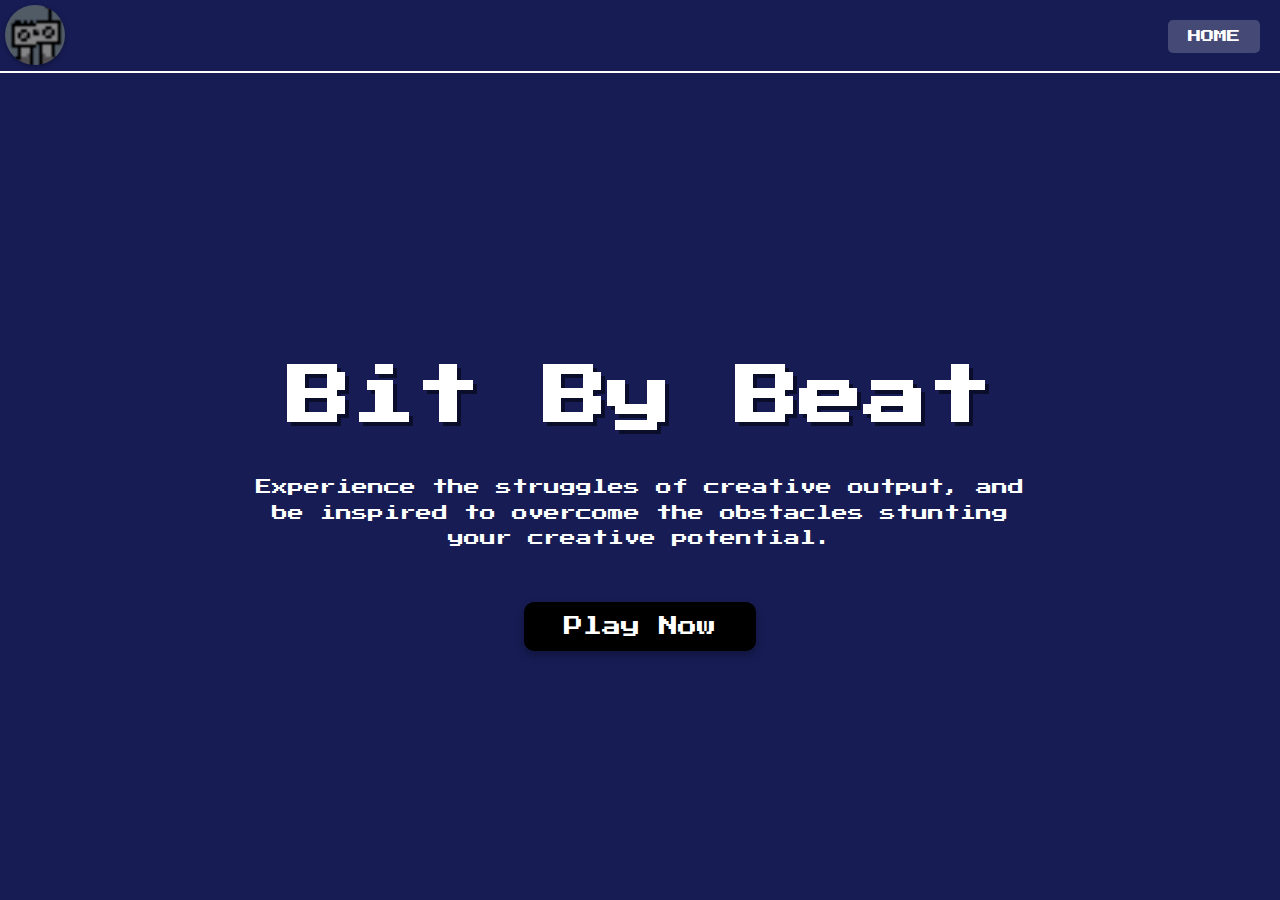
<file: landing.html>
<!DOCTYPE html>
<html lang="en">
  <head>
    <meta charset="utf-8" />
    <meta
      name="viewport"
      content="width=device-width, user-scalable=no, initial-scale=1.0"
    />
    <title>Bit By Beat</title>
    <link rel="icon" type="image/png" href="media/leftCornerLogo.png" />
    <link rel="apple-touch-icon" href="media/leftCornerLogo.png" />
    <link
      href="https://fonts.googleapis.com/css2?family=Press+Start+2P&display=swap"
      rel="stylesheet"
    />

    <link rel="stylesheet" href="landing.css" />
  </head>
  <body>
    <a href="landing.html" class="corner-logo">
      <img src="media/leftCornerLogo.png" alt="Logo" />
    </a>
    <div class="header">
      <div></div>
      <!-- Empty div for spacing -->
      <button class="home-btn" onclick="window.location.href='landing.html'">
        HOME
      </button>
      <div class="header-line"></div>
    </div>

    <div class="content">
      <h1 class="title">Bit By Beat</h1>
      <p class="description">
        Experience the struggles of creative output, and be inspired to overcome
        the obstacles stunting your creative potential.
      </p>
      <button class="play-btn" onclick="window.location.href='index.html'">
        Play Now
      </button>
    </div>
  </body>
</html>
</file>
<file: landing.css>
body {
  margin: 0;
  padding: 0;
  background-color: #171c54;
  color: white;
  font-family: "Press Start 2P", cursive;
  display: flex;
  flex-direction: column;
  min-height: 100vh;
  overflow-x: hidden;
}

.header {
  display: flex;
  justify-content: space-between;
  align-items: center;
  padding: 20px;
  position: relative;
}

.header-line {
  position: absolute;
  bottom: 0;
  left: 0;
  width: 100%;
  height: 2px;
  background-color: white;
}

.home-btn {
  background-color: rgba(255, 255, 255, 0.2);
  border: none;
  color: white;
  padding: 10px 20px;
  border-radius: 5px;
  font-family: "Press Start 2P", cursive;
  cursor: pointer;
  transition: background-color 0.3s;
}

.home-btn:hover {
  background-color: rgba(255, 255, 255, 0.3);
}

.content {
  flex: 1;
  display: flex;
  flex-direction: column;
  justify-content: center;
  align-items: center;
  text-align: center;
  padding: 20px;
}

.corner-logo {
  position: fixed;
  top: 5px; /* Increased from 20px to 30px to move it down slightly */
  left: 5px;
  width: 60px;
  height: 60px;
  border-radius: 50%;
  overflow: hidden;
  z-index: 1000;
  cursor: pointer;
  box-shadow: 0 2px 5px rgba(0, 0, 0, 0.3);
  transition: transform 0.2s ease;
}

.corner-logo:hover {
  transform: scale(1.1);
}

.corner-logo img {
  width: 100%;
  height: 100%;
  object-fit: cover;
}

.title {
  font-size: 4rem;
  margin-bottom: 30px;
  text-shadow: 4px 4px 0px rgba(0, 0, 0, 0.5);
}

.description {
  max-width: 800px;
  line-height: 1.6;
  margin-bottom: 50px;
  font-size: 1rem;
}

.play-btn {
  background-color: #000;
  color: white;
  border: none;
  padding: 15px 40px;
  font-size: 1.2rem;
  border-radius: 10px;
  cursor: pointer;
  font-family: "Press Start 2P", cursive;
  transition: transform 0.2s, box-shadow 0.2s;
  box-shadow: 0 4px 8px rgba(0, 0, 0, 0.3);
}

.play-btn:hover {
  transform: translateY(-3px);
  box-shadow: 0 6px 12px rgba(0, 0, 0, 0.4);
}

.play-btn:active {
  transform: translateY(1px);
  box-shadow: 0 2px 4px rgba(0, 0, 0, 0.3);
}

@media (max-width: 768px) {
  .title {
    font-size: 2.5rem;
  }

  .description {
    font-size: 0.8rem;
    padding: 0 20px;
  }
}
</file>
